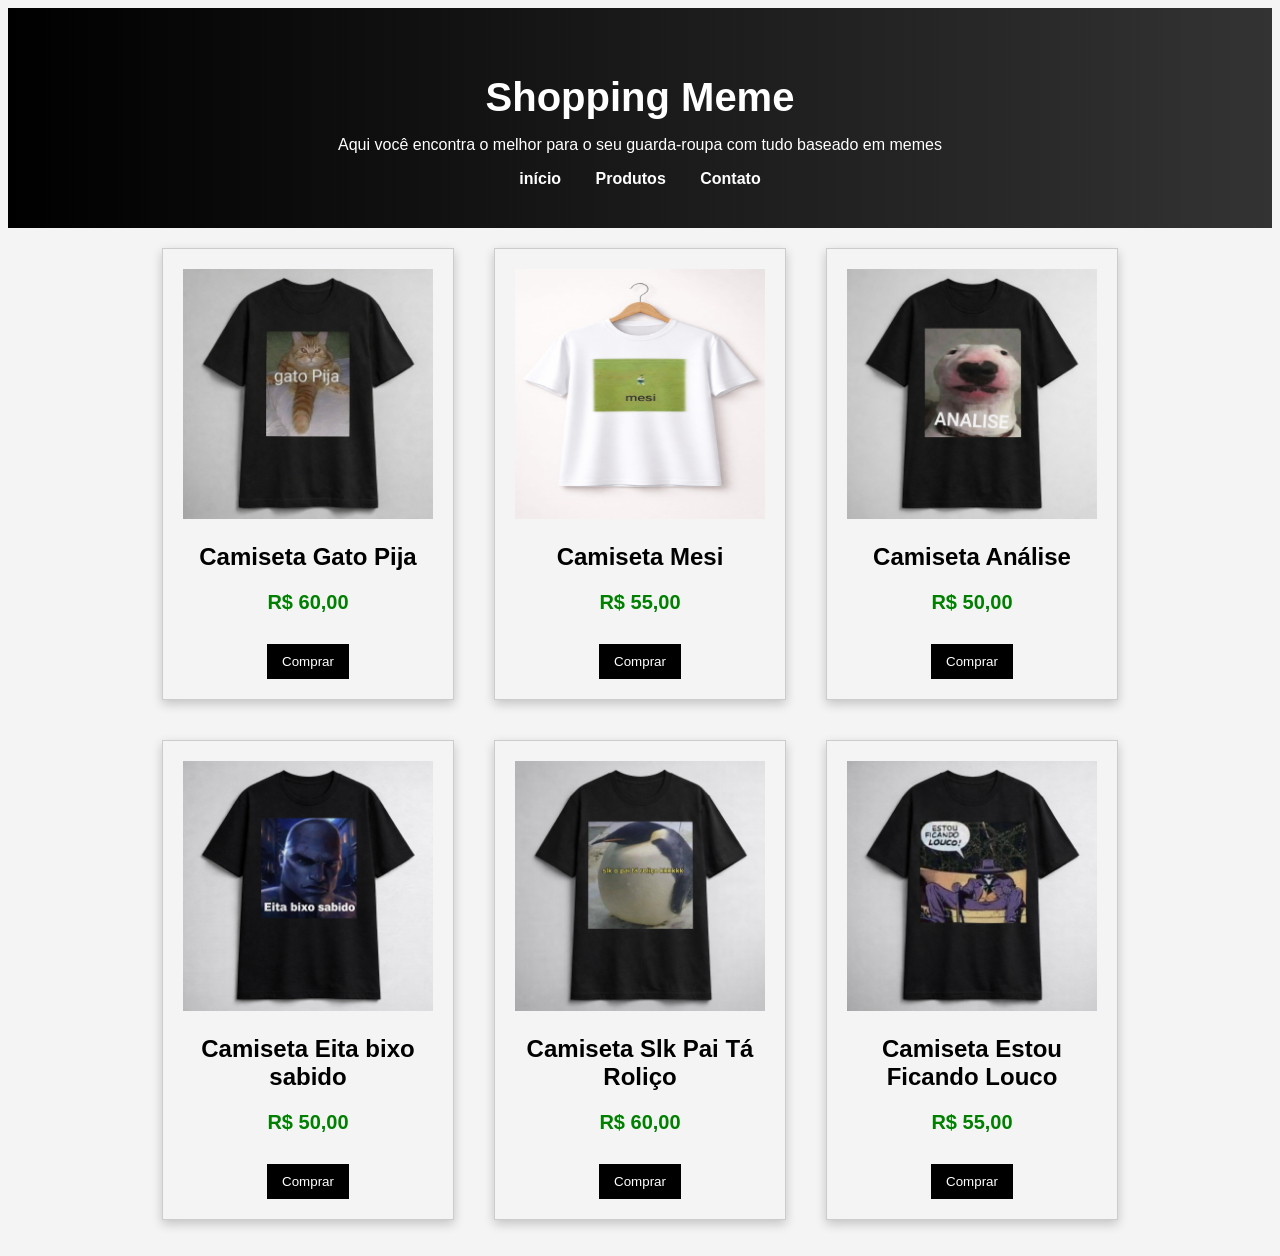
<file: Meu site06/index.html>
<!DOCTYPE html>
<html lang="pt-br">
<head>
    <meta charset="UTF-8">
    <meta name="viewport" content="width=device-width, initial-scale=1.0">
    <title>trabalho112</title>
   
</head>
<body> <header>
    <h1> Shopping Meme</h1>
    <p> Aqui você encontra o melhor para o seu guarda-roupa com tudo baseado em memes </p>

    <nav>
        <a href="#">início</a>
        <a href="#">Produtos</a>
        <a href="#">Contato</a>
    </nav>
    </header>
    <style>
        header{
            background: linear-gradient(90deg, #000000, #333333);
            color: white;
            text-align: center;
            padding: 40px;
        }

        header h1{
            font-size: 40px;
            margin-bottom: 10px;
        }

        nav a{
            color: white;
            margin: 0 15px;
            text-decoration:none;
            font-weight:bold;
        }

        nav a:hover{
            color:#00ffff;
        }

    </style>
    <div class="produtos">

    <div class="produto">
<img src="Imagens/gatopijacamisa.png" style="width:250px; height:auto">
<h2> Camiseta Gato Pija</h2>
<p class="preco">R$ 60,00</p>
<button>Comprar</button>
    </div>

<div class="produto">
    <img src="Imagens/camisamesi.jpg" style="width: 250px; height: 250px;">
    <h2> Camiseta Mesi</h2>
    <p class="preco">R$ 55,00</p>
    <button>Comprar</button>
</div>

<div class="produto">
    <img src="Imagens/camisaanalise.png" style="width: 250px; height: auto;">
    <h2> Camiseta Análise</h2>
    <p class="preco">R$ 50,00</p>
    <button>Comprar</button>
</div>

<div class="produto">
    <img src="Imagens/eitabixosabido.png" style="width: 250px; height: auto;">
    <h2> Camiseta Eita bixo sabido</h2>
    <p class="preco">R$ 50,00</p>
    <button>Comprar</button>
</div>

<div class="produto">
    <img src="Imagens/slkpaitarolico.png" style="width: 250px; height: auto;">
    <h2> Camiseta Slk Pai Tá Roliço</h2>
    <p class="preco">R$ 60,00</p>
    <button>Comprar</button>
</div>

<div class="produto">
    <img src="Imagens/estoulouco.png" style="width: 250px; height: auto;">
    <h2> Camiseta Estou Ficando Louco</h2>
    <p class="preco">R$ 55,00</p>
    <button>Comprar</button>
</div>
    
    </div>
<style>

    body{
        font-family: Arial, sans-serif;
        background:#f4f4f4;
    }

    .produtos{
        display: flex;
        flex-wrap: wrap;
        justify-content: center;
    }

    .produto{
        text-align: center;
    border:1px solid #ccc;
    padding: 20px;
    width:250px;
    margin:20px;
    
    }

    .produto{
        box-shadow: 0px 4px 10px rgba(0,0,0,0.2);
    }

    .produto:hover{
        transform: scale(1.05);
        transition: 0.3s;
    }

    .preco{
        color: green;
        font-size: 20px;
        font-weight: bold;
    }

    button{
        background: black;
        color: white;
        border: none;
        padding: 10px 15px;
        cursor: pointer;
        margin-top: 10px;
    }

    button:hover{
        background: #333;
    }

</style>
    </div>
<p></p>
</body>
</html>
</file>
